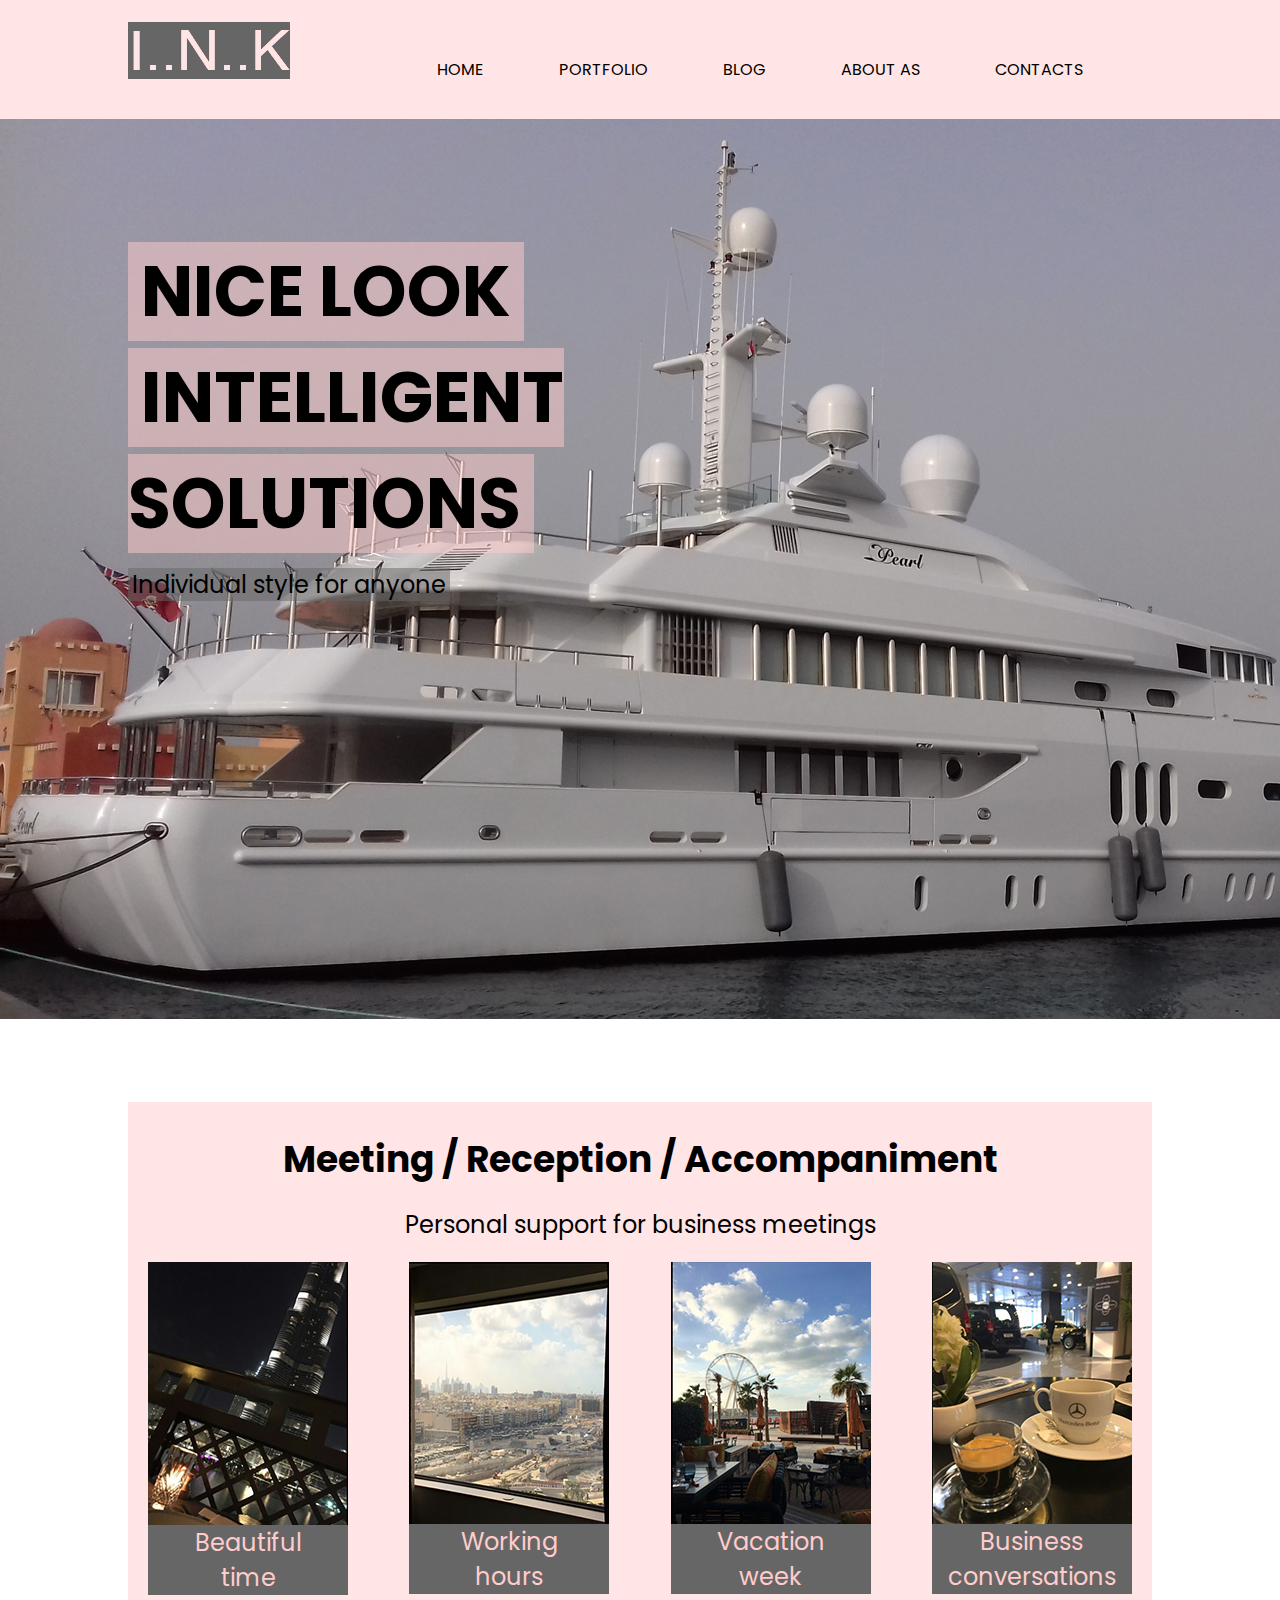
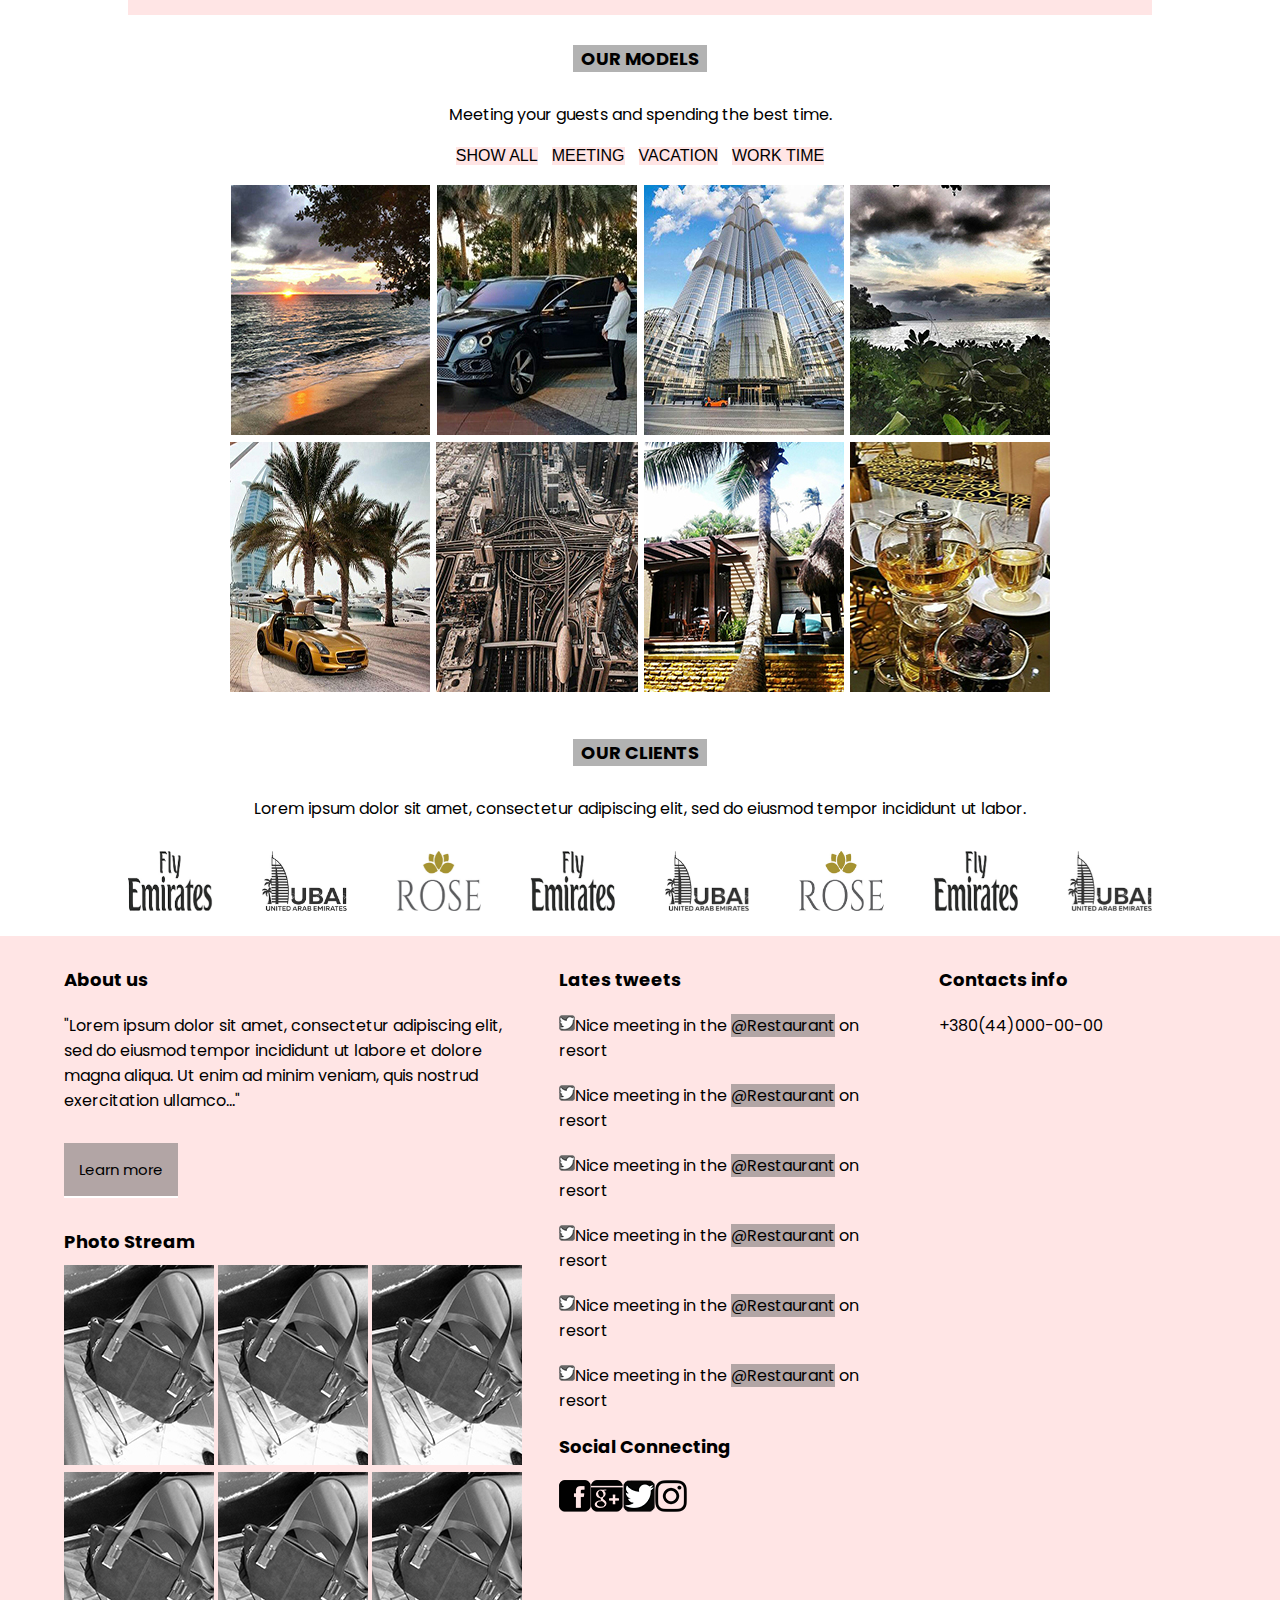
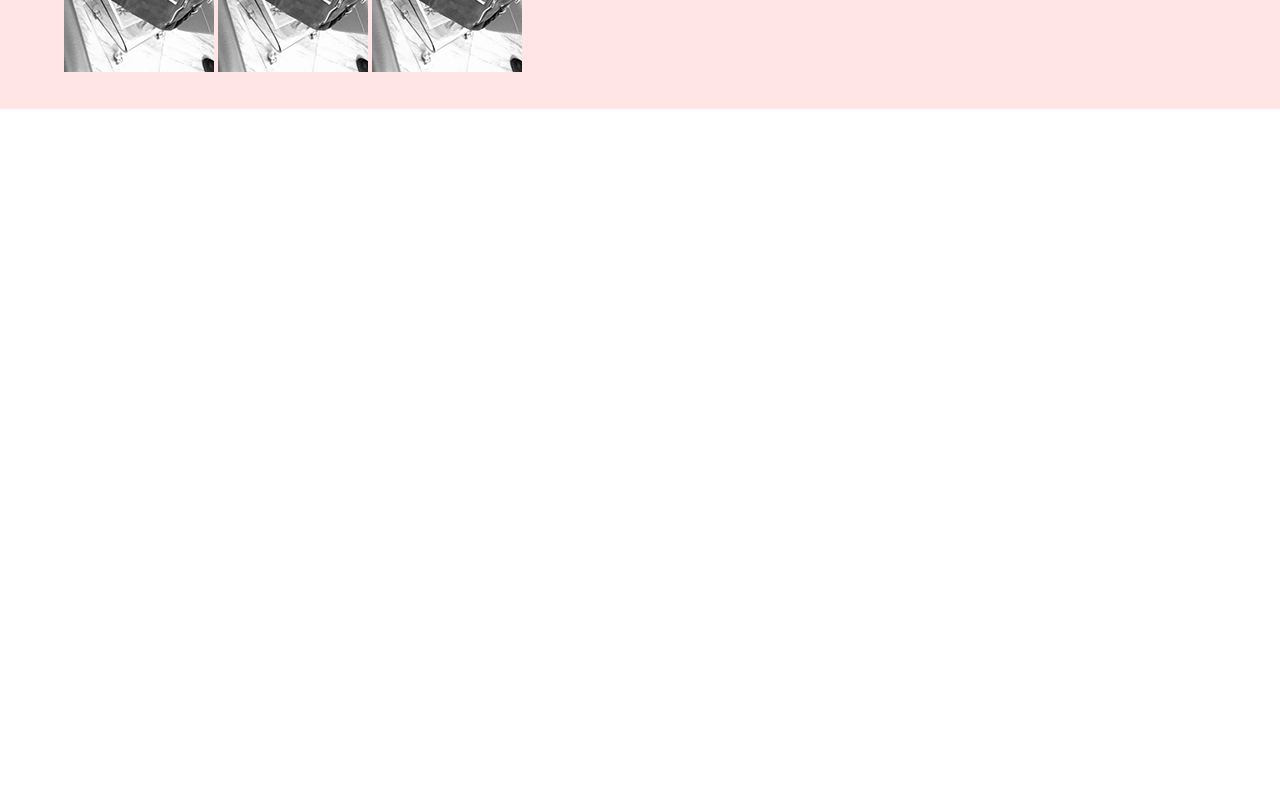
<file: site#1/index.html>
<!DOCTYPE html>
<html>
<head>
	<meta charset="utf-8">
	<title>I..N..K</title>
	<link href="https://fonts.googleapis.com/css?family=Poppins" rel="stylesheet">
	<link href='style.css' rel='stylesheet'>
	<link rel="stylesheet" href="owlcarousel/assets/owl.carousel.min.css">
	<link rel="stylesheet" href="owlcarousel/assets/owl.theme.default.min.css">
</head>
<body>

	<header>
		<div class="header-container">
			<div class="logo">
				<img src="images/logo2.png" alt="logo">
			</div>
			<input type="checkbox" id="menu-checkbox">
			<nav role="navigation">
				<label for="menu-checkbox" class="toggle-button" data-open="MENU" data-close="CLOSE" onclick></label>
				<ul class="main-menu">
					<li><a href="#">HOME</a></li>
					<li><a href="#portfolio">PORTFOLIO</a></li>
					<li><a href="#">BLOG</a></li>
					<li><a href="#about-us">ABOUT AS</a></li>
					<li><a href="#contacts">CONTACTS</a></li>
				</ul>	
			</nav>
	</header>
	<main>
		<section class="top-slide">
			<div class="top-conteiner">
				<div><h2>NICE LOOK</h2></div>
				<div><h2>INTELLIGENT<br>
						  SOLUTIONS</h2></div>
				<div><p>Individual style for anyone</p></div>
			</div>
		</section>
		<section class="specialize">
			<div class="specialize-conteiner">
				<h3>Meeting / Reception / Accompaniment</h3>
				<p>Personal support for business meetings</p>
				<div class="specialize-cards">
					<div class="card">
						<div class="top-card">
							<img src="images/1.jpg">
						</div>
						<div class="bottom-card">
							<p class="first-p">Beautiful<br>
													 time</p>
						</div>
					</div>
					<div class="card">
						<div class="top-card">
							<img src="images/2.jpg">
						</div>
						<div class="bottom-card">
							<p class="first-p">Working<br>
													 hours</p>
						</div>
					</div>
					<div class="card">
						<div class="top-card">
							<img src="images/3.jpg">
						</div>
						<div class="bottom-card">
							<p class="first-p">Vacation<br>
												week</p>
						</div>
					</div>
					<div class="card">
						<div class="top-card">
							<img src="images/4.jpg">
						</div>
						<div class="bottom-card">
							<p class="first-p">Business<br>
													 conversations</p>
						</div>
					</div>
				</div>
			</div>
		</section>
		<section class="portfolio">
			<h4>OUR MODELS</h4><a name="portfolio"></a>
			<p>Meeting your guests and spending the best time.</p>
			<div class="toggles">
				<button id="showall">SHOW ALL</button>
				<button id="meeting">MEETING</button>
				<button id="vacation">VACATION</button>
				<button id="worktime">WORK TIME</button>
			</div>
			<div class="posts">
				<div class="post vacation"><img src="images/portfolio1.jpg" alt=""></div>
				<div class="post meeting"><img src="images/portfolio12.jpg" alt=""></div>
				<div class="post worktime"><img src="images/portfolio14.jpg" alt=""></div>
				<div class="post vacation"><img src="images/portfolio2.jpg" alt=""></div>
				<div class="post meeting"><img src="images/portfolio9.jpg" alt=""></div>
				<div class="post worktime"><img src="images/portfolio13.jpg" alt=""></div>
				<div class="post vacation"><img src="images/portfolio3.jpg" alt=""></div>
				<div class="post meeting"><img src="images/portfolio11.jpg" alt=""></div>
			</div>
		</section>
		<section class="brand-slider">
			<h4>OUR CLIENTS</h4>
			<p>Lorem ipsum dolor sit amet, consectetur adipiscing elit, sed do eiusmod tempor incididunt ut labor.</p>
			<div class="owl-carousel">
				<div><img src="images/slider1.jpg" alt=""></div>
				<div><img src="images/slider2.jpg" alt=""></div>
				<div><img src="images/slider3.jpg" alt=""></div>
				<div><img src="images/slider1.jpg" alt=""></div>
				<div><img src="images/slider2.jpg" alt=""></div>
				<div><img src="images/slider3.jpg" alt=""></div>
				<div><img src="images/slider1.jpg" alt=""></div>
				<div><img src="images/slider2.jpg" alt=""></div>
				<div><img src="images/slider3.jpg" alt=""></div>
				<div><img src="images/slider1.jpg" alt=""></div>
				<div><img src="images/slider2.jpg" alt=""></div>
				<div><img src="images/slider3.jpg" alt=""></div>
			</div>
		</section>
	</main>
	<footer>
		<div class="footer-conteiner">
			<div class="about-us">
			<h4>About us</h4>
			<p>"Lorem ipsum dolor sit amet, consectetur adipiscing elit, sed do eiusmod tempor incididunt ut labore et dolore magna aliqua. Ut enim ad minim veniam, quis nostrud exercitation ullamco..."
			</p>
			<a href="#">Learn more</a>
			<h4>Photo Stream</h4>
			<div class="images">
				<img src="images/fs.jpg" alt="">
				<img src="images/fs.jpg" alt="">
				<img src="images/fs.jpg" alt="">
				<img src="images/fs.jpg" alt="">
				<img src="images/fs.jpg" alt="">
				<img src="images/fs.jpg" alt="">
			</div>
		</div>
		<div class="tweets">
			<h4>Lates tweets</h4>
			<p><img src="images/twitter-icon.png">Nice meeting in the <span class="span-tweets">@Restaurant</span> on resort</p>
			<p><img src="images/twitter-icon.png">Nice meeting in the <span class="span-tweets">@Restaurant</span> on resort</p>
			<p><img src="images/twitter-icon.png">Nice meeting in the <span class="span-tweets">@Restaurant</span> on resort</p>
			<p><img src="images/twitter-icon.png">Nice meeting in the <span class="span-tweets">@Restaurant</span> on resort</p>
			<p><img src="images/twitter-icon.png">Nice meeting in the <span class="span-tweets">@Restaurant</span> on resort</p>
			<p><img src="images/twitter-icon.png">Nice meeting in the <span class="span-tweets">@Restaurant</span> on resort</p>
			<h4>Social Connecting</h4>
			<p><img src="images/facebook.png"><img src="images/google.png"><img src="images/twitter.png"><img src="images/instagram.png"></p>
		</div>
		<div class="contacts">
			<a name="contacts"></a>
			<h4>Contacts info</h4>
			<p>+380(44)000-00-00</p>
		</div>
		</div>
	</footer>

	<script   src="https://code.jquery.com/jquery-3.3.1.min.js"   integrity="sha256-FgpCb/KJQlLNfOu91ta32o/NMZxltwRo8QtmkMRdAu8="   crossorigin="anonymous">
	</script>
	<script src="owlcarousel/owl.carousel.min.js"></script>
	<script src="script.js"></script>
</body>
</html>
</file>
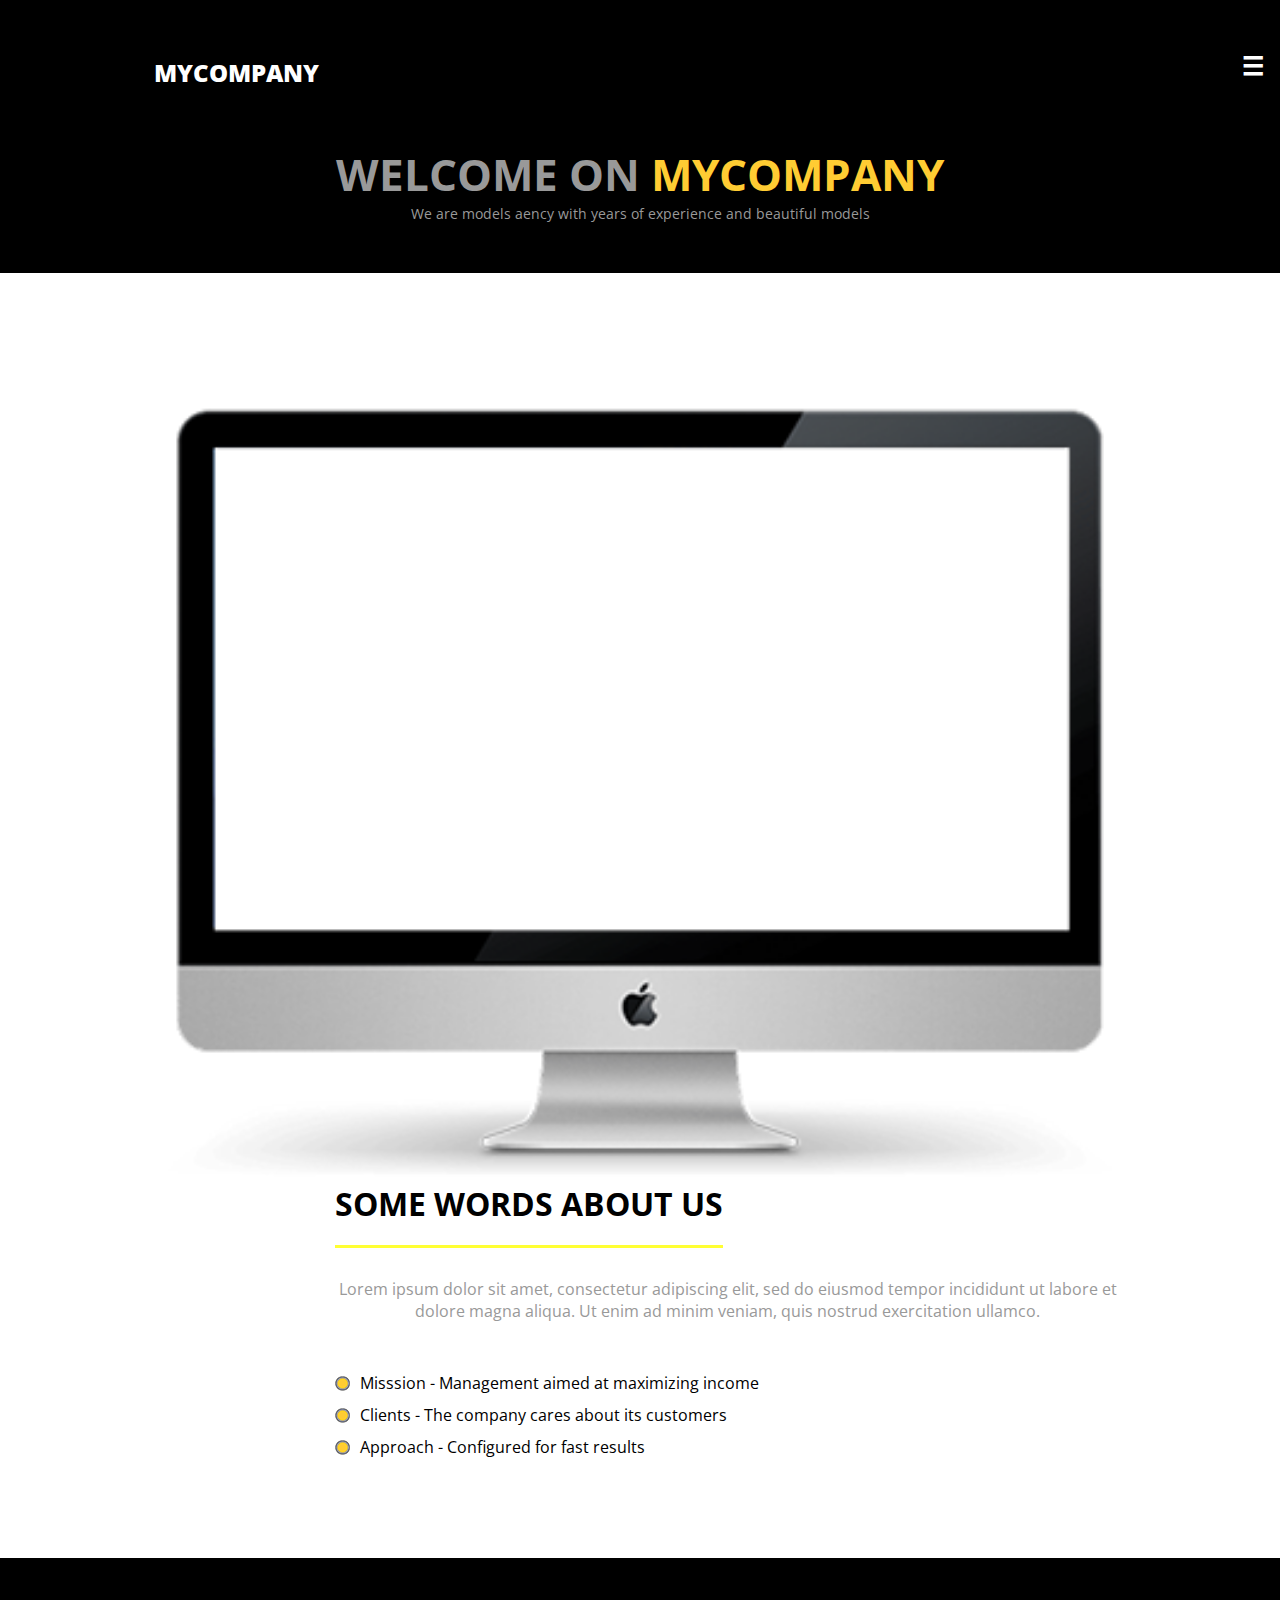
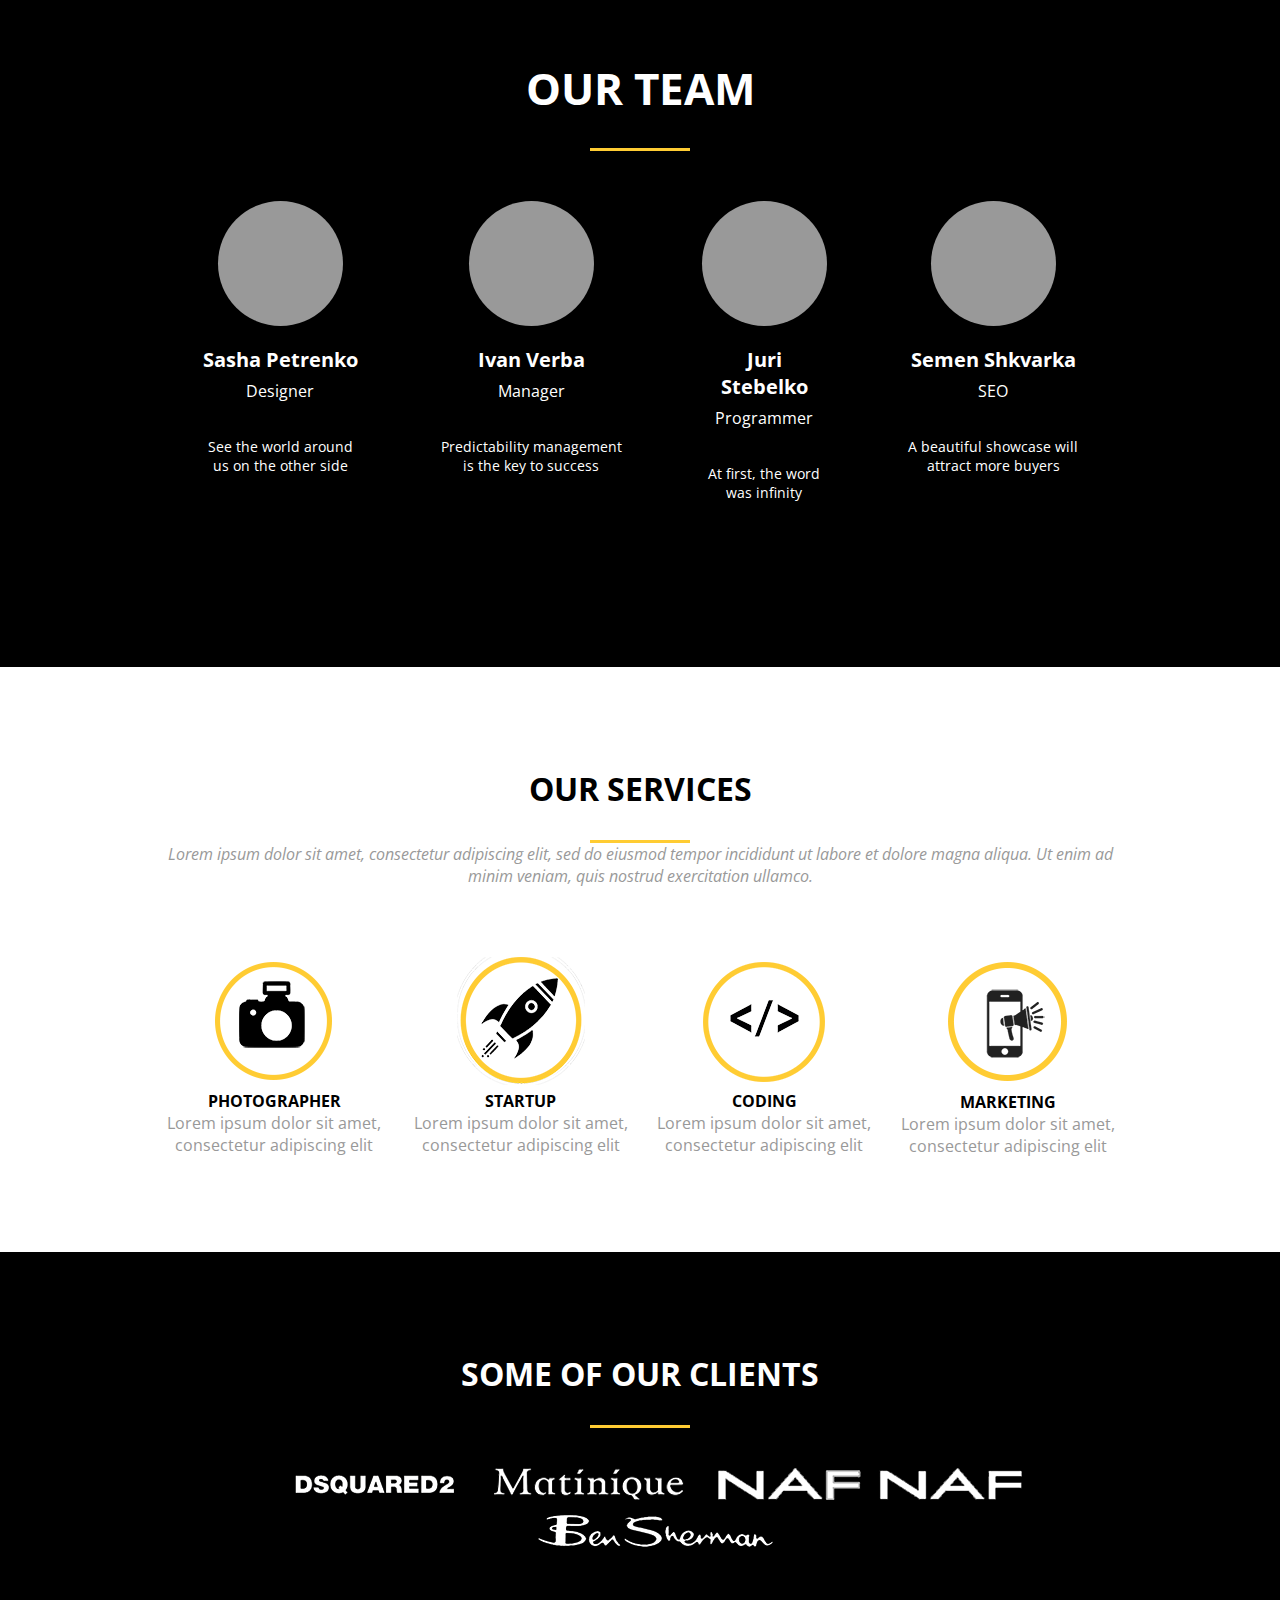
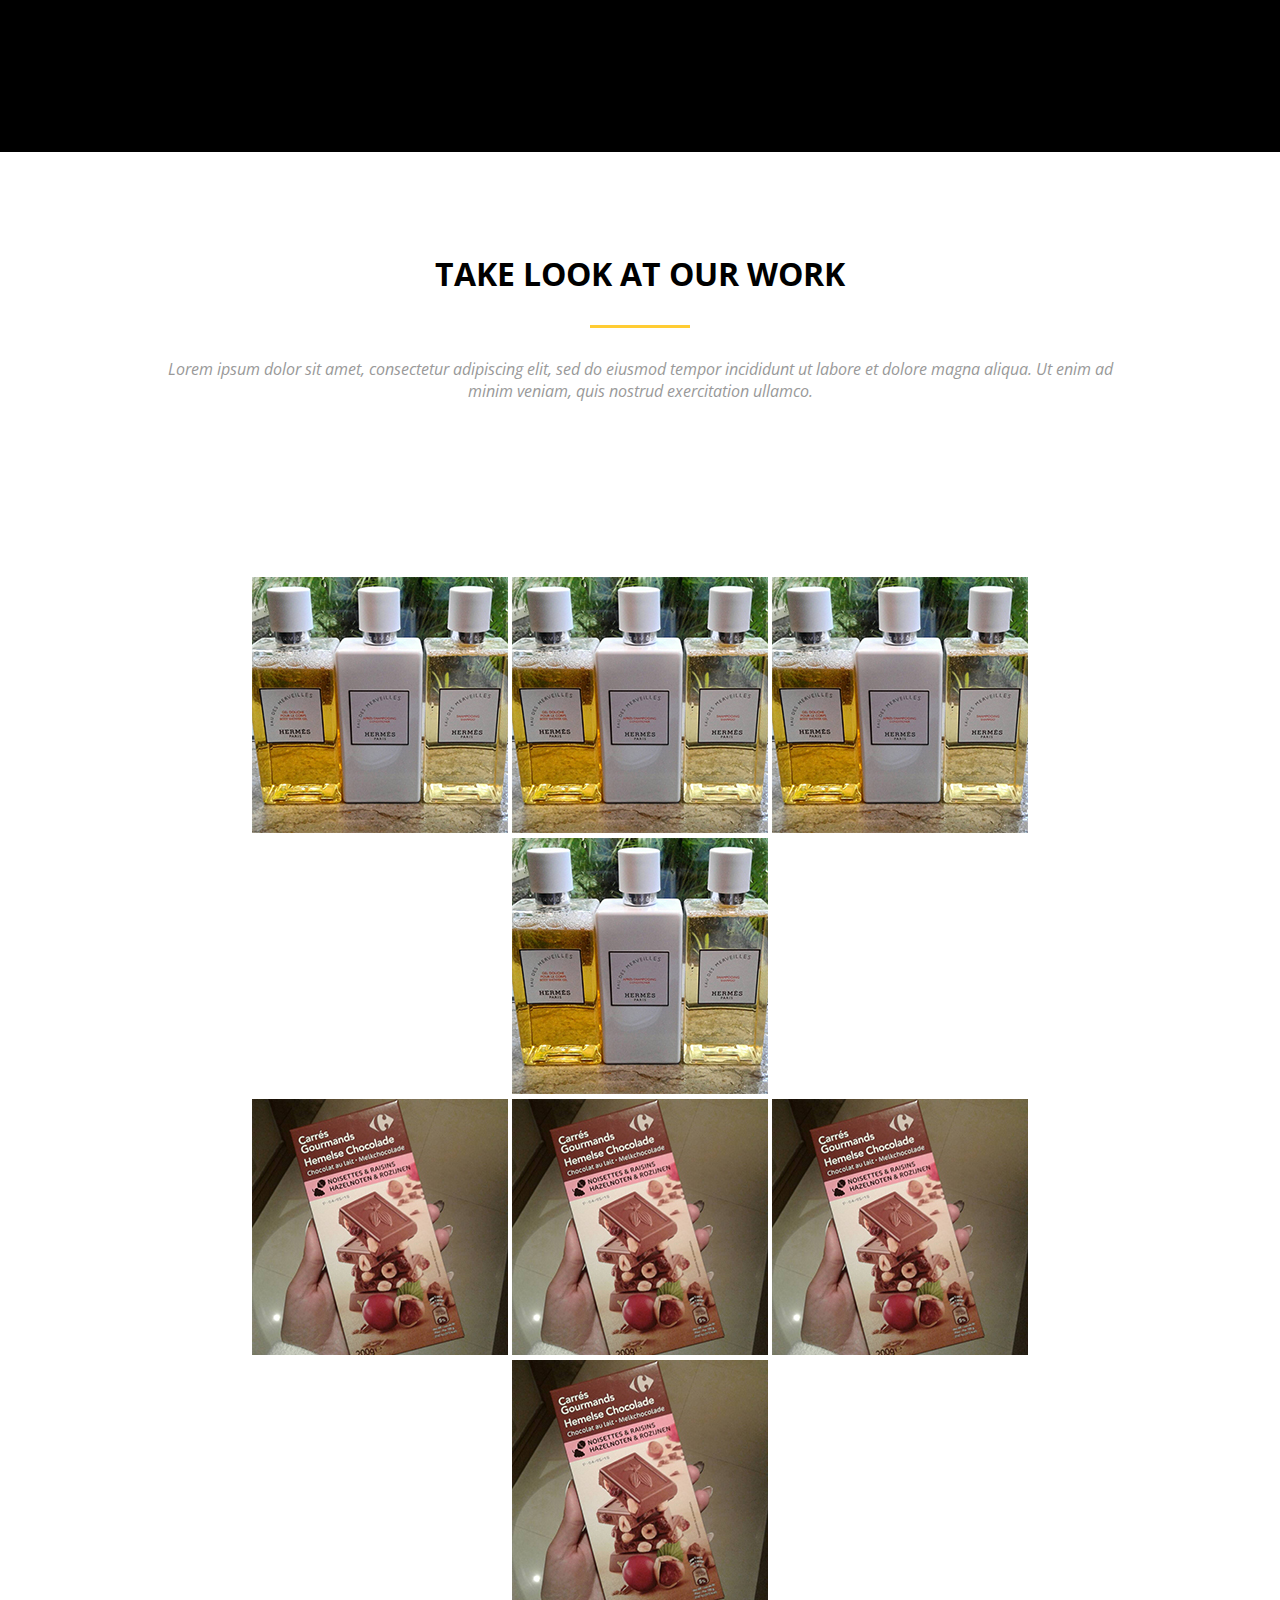
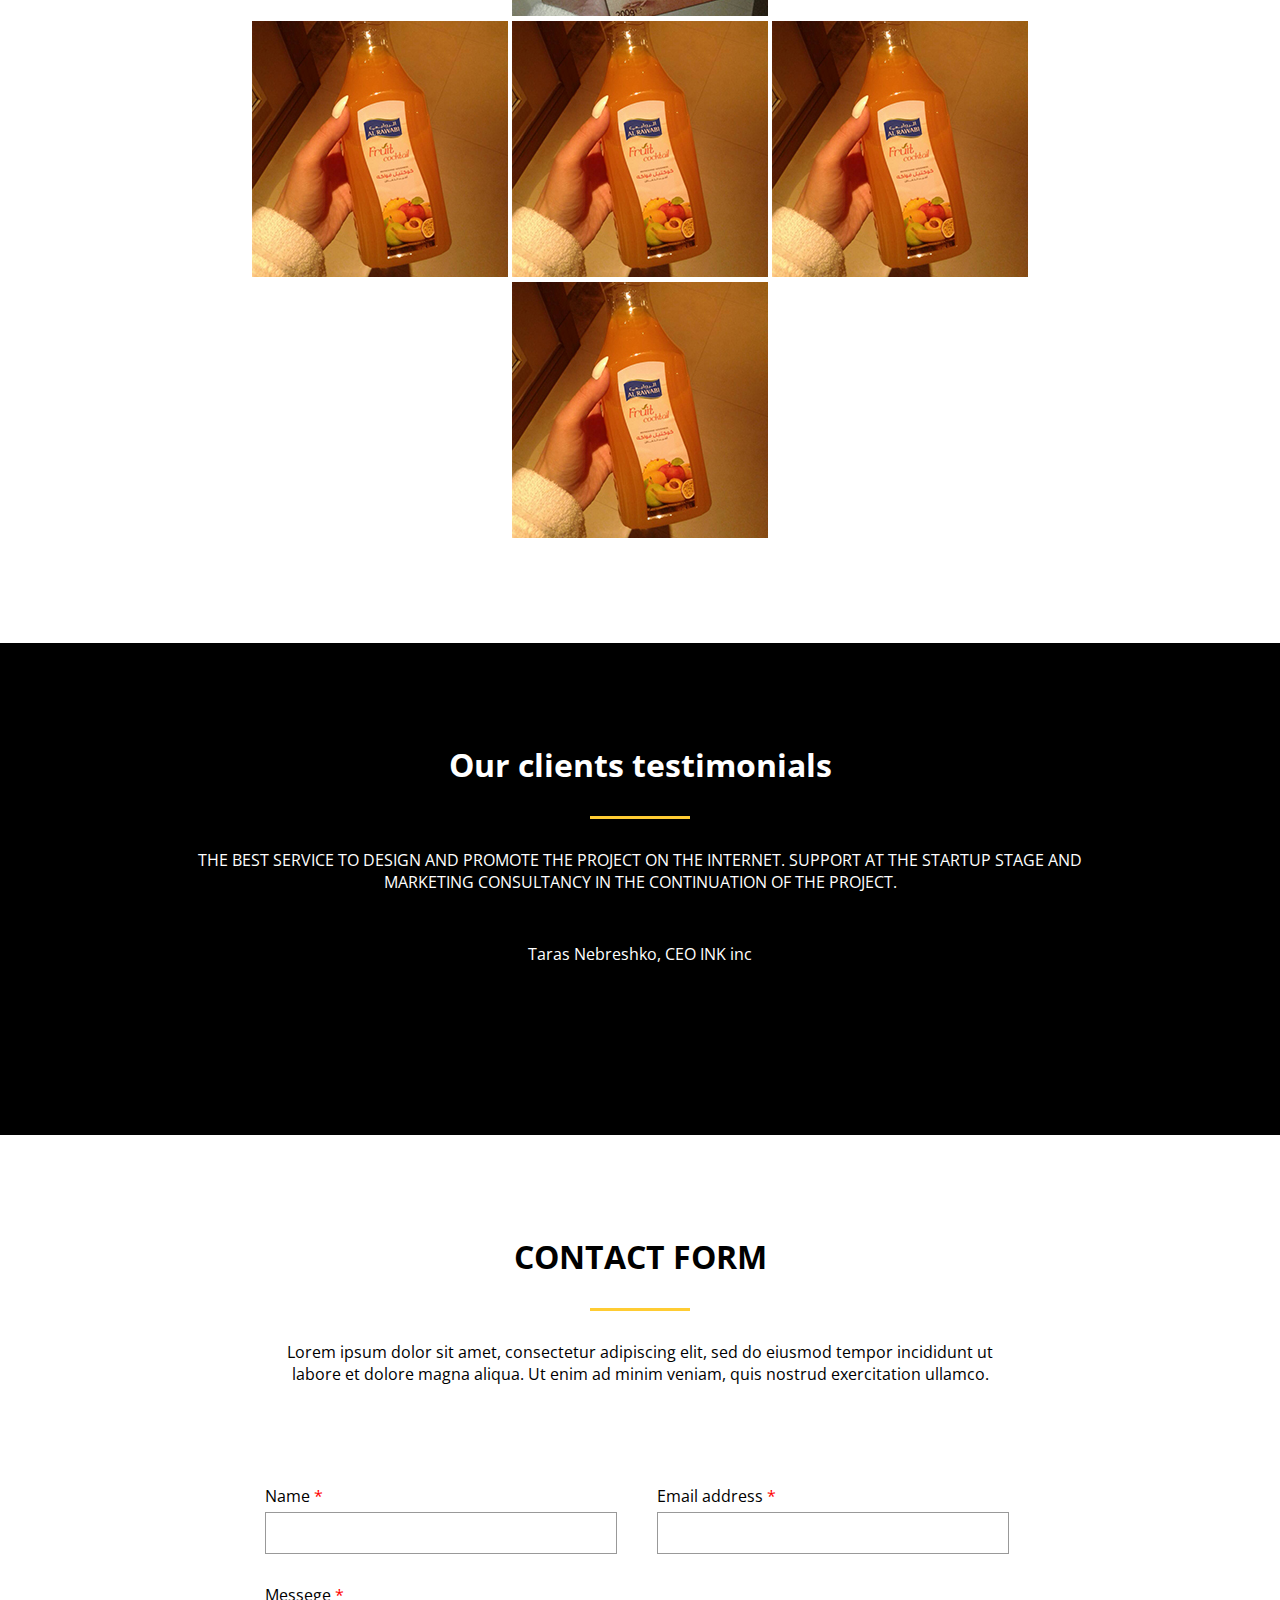
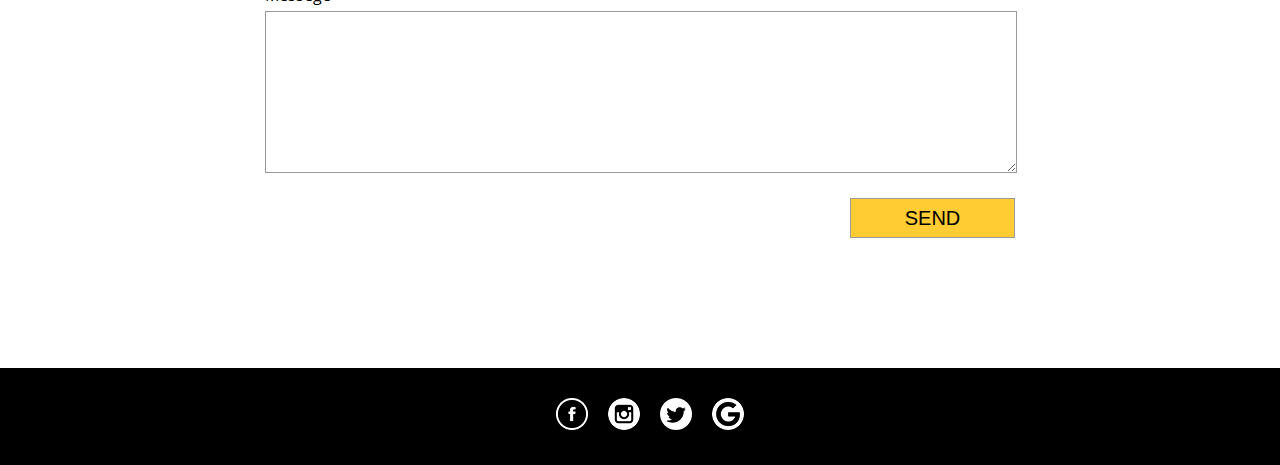
<file: site#2/index.html>
<!DOCTYPE html>
<html lang="en">
<head>
	<meta charset="utf-8">
	<title>My Company</title>
	<link rel="stylesheet"  href="style.css">
	<link href="https://fonts.googleapis.com/css?family=Open+Sans" rel="stylesheet">
</head>
<body>
	<header>	
		<div class="header_logo""><p>mycompany</p></div>
		<nav>
			<div class="topnav" id="myTopnav">
				<a href="#">HOME</a>
				<a href="#">ABOOUT</a>
				<a href="#">SERVISES</a>
				<a href="#">PORTFOLIO</a>
				<a href="#">TESTMONIALS</a>
				<a href="#">CONTACT</a>
				<a href="#" id="menu" class="icon">&#9776;</a>
			</div>
		</nav>
	</header>
	<main>
		<div class="main_welcome">
			<h1>WELCOME ON <span class="mycompany">MYCOMPANY</span></h1>
			<p>We are models aency with years of experience and beautiful models</p>
		</div>
		<div class="wrapper">
			<div class="main_about">
				<div class="about_left">
					<img class="mw-100" src="images/macpc.png" alt="mac">
				</div>
				<div class="about_right">
					<h1>SOME WORDS ABOUT US</h1>
					<p>Lorem ipsum dolor sit amet, consectetur adipiscing elit, sed do eiusmod tempor incididunt ut labore et dolore magna aliqua. Ut enim ad minim veniam, quis nostrud exercitation ullamco.</p>
					<ul>
						<li>Misssion - Management aimed at maximizing income</li>
						<li>Clients - The company cares about its customers</li>
						<li>Approach - Сonfigured for fast results</li>
					</ul>
				</div>
			</div>
		</div>
		<div class="main_team">
			<div class="wrapper">
				<h1>OUR TEAM</h1>
				
				<div class="team_cards">
					<div class="card">
						<div class="photo"></div>
						<h4 class="name">Sasha Petrenko</h4>
						<p class="position">Designer</p>
						<p class="about_position">See the world around us on the other side</p>
					</div>
					<div class="card">
						<div class="photo"></div>
						<h4 class="name">Ivan Verba</h4>
						<p class="position">Manager</p>
						<p class="about_position">Predictability management is the key to success</p>
					</div>
					<div class="card">
						<div class="photo"></div>
						<h4 class="name">Juri Stebelko</h4>
						<p class="position">Programmer</p>
						<p class="about_position">At first, the word was infinity</p>
					</div>
					<div class="card">
						<div class="photo"></div>
						<h4 class="name">Semen Shkvarka</h4>
						<p class="position">SEO</p>
						<p class="about_position">A beautiful showcase will attract more buyers</p>
					</div>
				</div>
			</div>
		</div>

		<div class="main_services">
			<div class="wrapper">
				<h1>OUR SERVICES</h1>
				
				<p><i>Lorem ipsum dolor sit amet, consectetur adipiscing elit, sed do eiusmod tempor incididunt ut labore et dolore magna aliqua. Ut enim ad minim veniam, quis nostrud exercitation ullamco.</i></p>

				<div class="services_cards">
					<div class="services_card">
						<img src="images/photograph.png" alt="photograph">
						<h4>PHOTOGRAPHER</h4>
						<p>Lorem ipsum dolor sit amet, consectetur adipiscing elit</p>
					</div>
					<div class="services_card">
						<img src="images/startup.png" alt="startup">
						<h4>STARTUP</h4>
						<p>Lorem ipsum dolor sit amet, consectetur adipiscing elit</p>
					</div>
					<div class="services_card">
						<img src="images/coding.png" alt="coding">
						<h4>CODING</h4>
						<p>Lorem ipsum dolor sit amet, consectetur adipiscing elit</p>
					</div>
					<div class="services_card">
						<img src="images/marketing.png" alt="marketing">
						<h4>MARKETING</h4>
						<p>Lorem ipsum dolor sit amet, consectetur adipiscing elit</p>
					</div>
				</div>
			</div>
		</div>

		
		<div class="main_clients">
			<div class="wrapper">
				<h1>SOME OF OUR CLIENTS</h1>
				
				<div class="clients">
					<img src="images/dsquared2.png">
					<img src="images/matinique1.png">
					<img src="images/nafnaf1.png">
					<img src="images/bensherman.png">
				</div>
			</div>
		</div>

		<div class="wrapper">
			<div class="main_work">
				<h1>TAKE LOOK AT OUR WORK</h1>
				
				<p><i>Lorem ipsum dolor sit amet, consectetur adipiscing elit, sed do eiusmod tempor incididunt ut labore et dolore magna aliqua. Ut enim ad minim veniam, quis nostrud exercitation ullamco.</i></p>

				<div class="gallery">
					<div class="line1">
						<img src="images/1.jpg" alt="">
						<img src="images/1.jpg" alt="">
						<img src="images/1.jpg" alt="">
						<img src="images/1.jpg" alt="">
					</div>
					<div class="line2">
						<img src="images/2.jpg" alt="">
						<img src="images/2.jpg" alt="">
						<img src="images/2.jpg" alt="">
						<img src="images/2.jpg" alt="">
					</div>
					<div class="line3">
						<img src="images/3.jpg" alt="">
						<img src="images/3.jpg" alt="">
						<img src="images/3.jpg" alt="">
						<img src="images/3.jpg" alt="">
					</div>
				</div>
			</div>
		</div>
		
		<div class="main_testimonials">
			<div class="wrapper">
				<h1>Our clients testimonials</h1>
				
				<p class="testimonial">The best service to design and promote the project on the Internet. Support at the startup stage and marketing consultancy in the continuation of the project.</p>
				<p>Taras Nebreshko, CEO INK inc</p>
			</div>
		</div>

		<section class="contact_form">
			<div class="contact_wrapper">
				<h1>CONTACT FORM</h1>
					
					<p>Lorem ipsum dolor sit amet, consectetur adipiscing elit, sed do eiusmod tempor incididunt ut labore et dolore magna aliqua. Ut enim ad minim veniam, quis nostrud exercitation ullamco.</p>
				<form action="#" name="newForm" method="post">
					<div class="form_inputs">
						<p>Name <span class="red">*</span><input type="text" name=""></p>
						<p>Email address <span class="red">*</span><input type="text" name=""></p>
					</div>
					<p>Messege <span class="red">*</span></p>
					<textarea name="text"></textarea>
					<div class="button_block">
						<input type="submit" value="SEND">
					</div>
				</form>
			</div>			
		</section>

	</main>

	<footer>
		<dir class="wrapper">
			<div class="social">
				<a href="#"><img src="images/facebook.png"></a>
				<a href="#"><img src="images/instagram.png"></a>
				<a href="#"><img src="images/twitter.png"></a>
				<a href="#"><img src="images/google.png"></a>

			</div>
		</dir>
		
	</footer>



	<script src="script.js"></script>
</body>
</html>
</file>
<file: site#1/style.css>
body {
	font-family: 'Poppins', sans-serif;
	
}

* {
	padding: 0;
	margin: 0;
}

li {
	list-style: none;
	display: flex;
}

a {
	text-decoration: none;
}

header {
	background: rgba(255,204,204,.5);
	padding: 22px 0;

}

body {
	height: 4000px;
}


.header-container {
	width: 80%;
	margin: 0 auto;
	display: flex;
	justify-content: space-between;
}

.header-container a {
	color: #000;
	font-size: 16px;
	padding: 15px 6px;
	margin-right: 63px;
}

.header-container a:hover {
	background:rgba(102,102,102,.5);
}

#menu-checkbox{
	display: none;
}
ul {
	display: flex;
}

nav {
	margin-top: 20px;

}

.top-slide {
	width: 100%;
	background: url(images/background.jpg) no-repeat;
	padding-top: 120px;
	padding-bottom: 500px;
}

.top-conteiner {
	width: 80%;
	margin: 0 auto;

}

.top-slide h2{
	background: rgba(255,204,204,.5);
	display: inline;
	font-size: 70px;
	padding: 0 13px;
	
}

.top-slide :nth-child(2) {
	margin-bottom: 10px;
}
.top-slide p{
	background: rgba(102,102,102,.5);
	display: inline;
	font-size: 24px;
	padding: 0 4px;
}

.specialize-conteiner {
	background: rgba(255,204,204,.5);
	width: 80%;
	margin: 0 auto;
	text-align: center;
}

.specialize-conteiner h3 {
	font-size: 36px;
	padding-top: 30px;
}

.specialize-conteiner p {
	margin-top: 20px;
	font-size: 24px;

}

.first-p {
	font-size: 20px;
	color: #ffcccc;

}

.bottom-card {
	background: #666666;
	position: relative;
	margin: -30px 20px 20px 20px;
}

.specialize-cards {
	display: flex;
	justify-content: space-between;
}

.top-card {
	margin: 20px;
}

.portfolio {
	width: 80%;
	margin: 0 auto;
	text-align: center;
}

.portfolio h4 {
	background: rgba(102,102,102,.5);
	display: inline-block;
	font-size: 18px;
	padding: 0 8px;
	margin-bottom: 30px;
	margin-top: 30px;
}

.portfolio p {
	font-size: 16px;
}

.toggles button {
	border: none;
	cursor: pointer;
	font-size: 16px;
	background: rgba(255,204,204,.5);
	margin: 20px 5px;
	
}


.posts {
	width: 80%;
	display: grid;
	grid-template-columns: auto auto auto auto;
	margin: 0 auto;
	justify-content: space-between;
}

.brand-slider {
	width: 80%;
	margin: 0 auto;
	text-align: center;
}

.brand-slider h4 {

	background: rgba(102,102,102,.5);
	display: inline-block;
	font-size: 18px;
	padding: 0 8px;
	margin-bottom: 30px;
	margin-top: 40px;
}

.brand-slider p {
	font-size: 16px;
	margin-bottom: 30px;
}



footer {
	background: rgba(255,204,204,.5);
	padding: 30px 0;

}

footer h4 {
	font-size: 18px;
}


.footer-conteiner {
	width: 90%;
	margin: 0 auto;
	display: grid;
	grid-template-columns: 40% 30% 20%;
	grid-column-gap: 3%;
}

.footer-conteiner .about-us a {
	background: rgba(102,102,102,.5);
	color: black;
	border-bottom: 2px solid white;
	font-size: 15px;
	padding: 15px;
	margin-top: 30px;
	margin-bottom: 30px;
	display: inline-block;
}

.images {
	margin-top: 10px;
}


.about-us p {
	margin-top: 20px;
}

.tweets p {
	margin-top: 20px; 
	margin-bottom: 20px;
}


.span-tweets {
	background: rgba(102,102,102,.5);
}

.contacts p {
	margin-top: 20px;
}




@media screen and ( max-width: 414px) {
	.header-container {
		width: 100%;
		display: flex;
		justify-content: space-around;
	}
	.main-menu {
		display: none;	
	}
	.main-menu li{
		width: 100%;
		display: block;
		font-size: 12px;
	}
	.main-menu a{
		display: block;
		padding: 8px;
	}
	.toggle-button{
		text-align: center;
		display: block;
		cursor: pointer;
		color: #000;
		margin-top: 5px;
	}
	.toggle-button:after{
		content: attr(data-open);
		display: block;
	}

	#menu-checkbox:checked + nav[role="navigation"] .main-menu{
		display: block;
	}

	#menu-checkbox:checked + nav[role="navigation"] .toggle-button:after{
  		content: attr(data-close);
 	}

	.header-conteiner a{
		margin-right: -65px;
	}

	.main-menu{
		position: relative;
		top: 10px;
		left: 10px;
	}

	.top-slide {
		padding-top: 40px;
		padding-bottom: 40px; 
	}

	.top-slide h2{
		font-size: 32px;
	}

	.top-slide p{
		font-size: 16px;
	}

	.specialize-conteiner h3 {
	font-size: 32px;
	}

	.specialize-conteiner p {
	font-size: 16px;
    }

    .specialize-cards {
	display: flex;
	flex-direction: column;
	justify-content: space-between;
	}

	.bottom-card {
	width: 200px;
	margin: 0 auto;
	}
	.posts {
	width: 80%;
	display: flex;
	flex-direction: column;
	margin: 0 auto;
	}

	.toggles button {
	font-size: 12px;
	}



}
</file>
<file: site#2/style.css>
* {
	margin: 0;
	padding: 0;
}

a{
	text-decoration: none;
}

li {
	list-style: none;
}



body {
	font-family: 'Open Sans', sans-serif;
}

header {
	width: 100%;
	background: #000;
	display: flex;

}

.header_logo {
	text-transform: uppercase;
	color: white;
	font-weight: 800;
	font-size: 24px;
	cursor: pointer;
	margin-top: 56px;
	margin-left: 12%;
}

nav	{
	margin-top: 53px;
	margin-left: 29%;
}

.topnav a {
	color: white;
	text-align: center;
	padding: 12px 16px;
	font-size: 14px;
	font-weight: bold;
}


.topnav a:hover {
	 border-bottom: 3px solid #ffff33;
}

.topnav .icon {
	display: none;
}

main {
	display: flex;
	flex-direction: column;
	width: 100%
}

main .main_welcome {
	background: #000;
	text-align: center;
	padding: 200px 0px 410px 0px;
}

main .main_welcome p {
	color: #999999;
	font-size: 20px;
}

main .main_welcome h1 {
	color: #999999;
	font-size: 44px;
}


main .main_welcome h1:after {
	display: none;
}

.mycompany {
	color: #ffcc33;
}

.wrapper {
	width: 75%;
	margin: 0 auto;
}

main .main_about {
	display: flex;
	padding: 100px 0 100px 0;
}

.about_right {
	margin-left: 175px;
}

.about_right h1{
	display: inline-block;
	border-bottom: 3px solid #ffff33;
	padding-bottom: 20px;
}

.about_right h1:after {
	display: none;
}

.about_right p{
	margin: 30px 0 50px 0;
	color: #999999;
}

.about_right li {
	background: url(images/li.png) 0px no-repeat;
	padding-left: 25px;
	margin-top: 10px;
}


.mw-100 {
	min-width: 100%;
}

.main_team {
	background: #000;
	text-align: center;
	padding: 100px 0 165px 0;
	color: #fff;
}

.main_team h1 {
	font-size: 44px;
	padding-bottom: 30px;
}


.photo {
	background: #999999;
	width: 125px;
	height: 125px;
	border-radius: 50%;
	margin: 20px auto;
}


.team_cards {
	display: flex;
}

.name {
	font-size: 20px;
	margin-bottom: 7px;
}

.position {
	font-size: 16px;
	margin-bottom: 35px;
}

.about_position {
	font-size: 14px;
}

.card {
	margin: 0 40px;
}

.services_cards {
	text-align: center;
	display: grid;
	grid-template-columns: auto auto auto auto;
	grid-column-gap: 20px;
}

.main_services {
	text-align: center;
	padding: 100px 0 30px 0;
}

.main_services p {
	color: #999999;
	margin-bottom: 50px; 
}

.services_card {
	margin-top: 20px; 
	margin-bottom: 15px;
}

.main_clients {
	background: #000;
	padding: 100px 0 200px 0;
	color: #fff;
	text-align: center;

}

.main_clients h1 {
	margin-bottom: 30px;
}

.main_clients img {
	margin-top: 10px;
	margin-left: 30px;
}

.main_testimonials {
	background: #000;
	text-align: center;
	color: #fff;
	padding-bottom: 170px;
}

.main_testimonials h1 {
	margin-top: 100px;
	margin-bottom: 30px;
}

.main_testimonials .testimonial {
	text-transform: uppercase;
	margin-bottom: 50px;
}

.main_work {
	text-align: center;
	padding: 100px 0 100px 0;
}

.main_work h1 {
	margin-bottom: 30px;
}


.main_work p {
	margin-bottom: 175px;
	color: #999999;
}

.main_work img:hover {
	opacity: 0.9;
}

.contact_form {
	padding: 100px 0 100px 0;
}

.contact_form h1 {
	color: #000;
	margin-bottom: 30px;
}

.contact_wrapper {
	width: 750px;
	margin: 0 auto;
}

.red {
	color: red;
}


.form_inputs {
	display: flex;
	margin-top: 100px;
}


form p {
	text-align: left;
}

input {
	width: 350px;
	height: 40px;
	margin-bottom: 30px;
	font-size: 20px;
	color: 
}

input:first-of-type {
	margin-right: 40px;
}

textarea {
	width: 100%;
	height: 160px;
}

input, textarea {
	border: 1px solid #999999;
	margin-top: 5px;
}

.button_block {
	display: flex;
	justify-content: flex-end;
}

input[type=submit] {
	width: 165px;
	height: 40px;
	background: #ffcc33;
	margin-right: 0;
	margin-top: 20px;
}

.contact_wrapper h1, p {
	text-align: center;
}



h1:after {
	content: "";
	display: block;
	margin: 0 auto;
	width: 100px;
	padding-top: 30px;
	border-bottom: 3px solid #ffcc33;
}

footer {
	width: 100%;
	height: auto;
	background: black;
	padding: 30px 0 30px 0;
}


.social {
	display: flex;
	justify-content: center;
}

.social img {
	margin-left: 20px;
}

.social img:hover {
	opacity: 0.6;
}






















@media screen and (max-width: 1360px) {

	.topnav a {
		display: none;
	}

	.topnav a.icon {
		float: right;
		margin-top: -17px;
		display: block;
		color: white;
		font-size: 25px;
	}

	nav {
		width: 100%;
	}

	.topnav.responsive{
		position: relative;
		top: 50px;
		left: -200px;
	}

	header .topnav.responsive{
		height: 340px;
	}


	.topnav.responsive a.icon{
		position: absolute;
		top: -50px;
		/*left: -100px;*/

	}

	.topnav.responsive a {
		float: none;
		display: block;
		text-align: left; 
	}


	main .main_welcome {
		padding: 50px 0 50px 0;
	}

	main .main_welcome p {
		font-size: 14px;
	}

	main .main_welccome h1 {
		font-size: 25px;
	}

	.mw-100 {
		min-width: 100%;
	}

	.main_about {
		flex-direction: column;
	}

}

@media screen and (max-width: 414px) {

	.topnav.responsive a.icon{
		position: absolute;
		top: -50px;
		right: -147px;
	}

	.mw-100 {
		width: 100%;

	}

	.about_right {
		margin-left: 0;
		text-align: center;
	}

	.about_right h1 {
		font-size: 14px;

	}

	.team_cards {
		flex-direction: column;
	}

	.name {
		font-size: 20px;
	}

	.services_cards {
		grid-template-columns: auto;
	}


	.line1 img:not(:first-child) {
		display: none;
	}

	.line2 img:not(:first-child) {
		display: none;
	}

	.line3 img:not(:first-child) {
		display: none;
	}

	.form_inputs {
	display: block;
	
}

}
</file>
